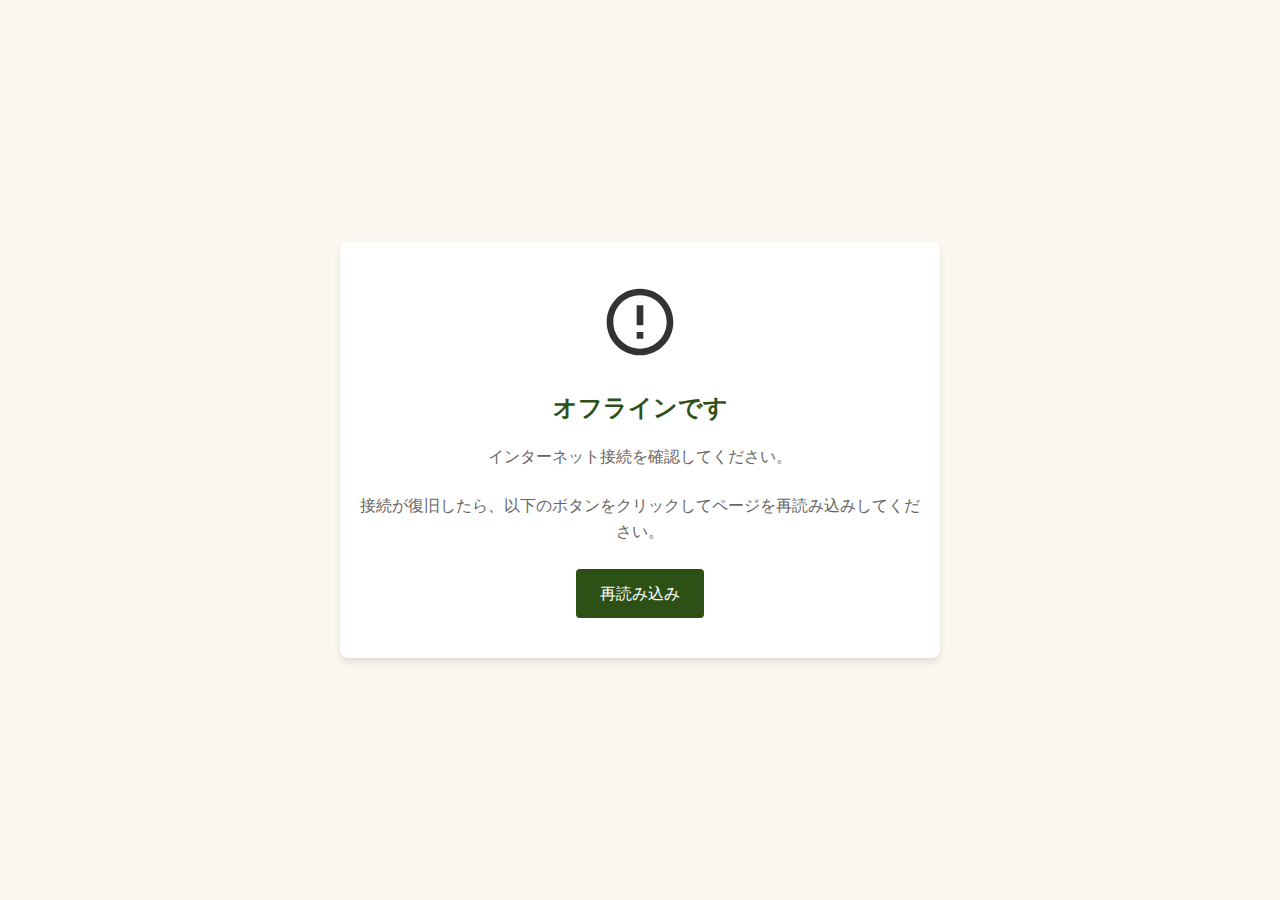
<file: offline.html>
<!DOCTYPE html>
<html lang="ja">
<head>
    <meta charset="UTF-8">
    <meta name="viewport" content="width=device-width, initial-scale=1.0">
    <title>オフライン - 【会社名】</title>
    <style>
        :root {
            --color-primary: #2D5016;
            --color-bg: #FAF7F0;
            --color-text: #333333;
            --font-primary: 'Noto Sans JP', sans-serif;
        }

        * {
            margin: 0;
            padding: 0;
            box-sizing: border-box;
        }

        body {
            font-family: var(--font-primary);
            background-color: var(--color-bg);
            color: var(--color-text);
            line-height: 1.6;
            min-height: 100vh;
            display: flex;
            flex-direction: column;
            align-items: center;
            justify-content: center;
            padding: 20px;
            text-align: center;
        }

        .offline-container {
            max-width: 600px;
            padding: 40px 20px;
            background-color: white;
            border-radius: 8px;
            box-shadow: 0 4px 6px rgba(0, 0, 0, 0.1);
        }

        .offline-icon {
            width: 80px;
            height: 80px;
            margin-bottom: 20px;
        }

        h1 {
            color: var(--color-primary);
            margin-bottom: 16px;
            font-size: 24px;
        }

        p {
            margin-bottom: 24px;
            color: #666;
        }

        .retry-button {
            display: inline-block;
            padding: 12px 24px;
            background-color: var(--color-primary);
            color: white;
            text-decoration: none;
            border-radius: 4px;
            transition: background-color 0.3s;
        }

        .retry-button:hover {
            background-color: #1a3009;
        }

        @media (prefers-color-scheme: dark) {
            :root {
                --color-bg: #1a1a1a;
                --color-text: #ffffff;
            }

            .offline-container {
                background-color: #2d2d2d;
            }

            p {
                color: #cccccc;
            }
        }
    </style>
</head>
<body>
    <div class="offline-container">
        <svg class="offline-icon" viewBox="0 0 24 24" fill="none" xmlns="http://www.w3.org/2000/svg">
            <path d="M12 2C6.48 2 2 6.48 2 12s4.48 10 10 10 10-4.48 10-10S17.52 2 12 2zm0 18c-4.41 0-8-3.59-8-8s3.59-8 8-8 8 3.59 8 8-3.59 8-8 8zm-1-13h2v6h-2zm0 8h2v2h-2z" fill="currentColor"/>
        </svg>
        <h1>オフラインです</h1>
        <p>インターネット接続を確認してください。</p>
        <p>接続が復旧したら、以下のボタンをクリックしてページを再読み込みしてください。</p>
        <a href="/" class="retry-button">再読み込み</a>
    </div>
    <script>
        // オンライン状態の監視
        window.addEventListener('online', () => {
            window.location.reload();
        });
    </script>
</body>
</html>
</file>
